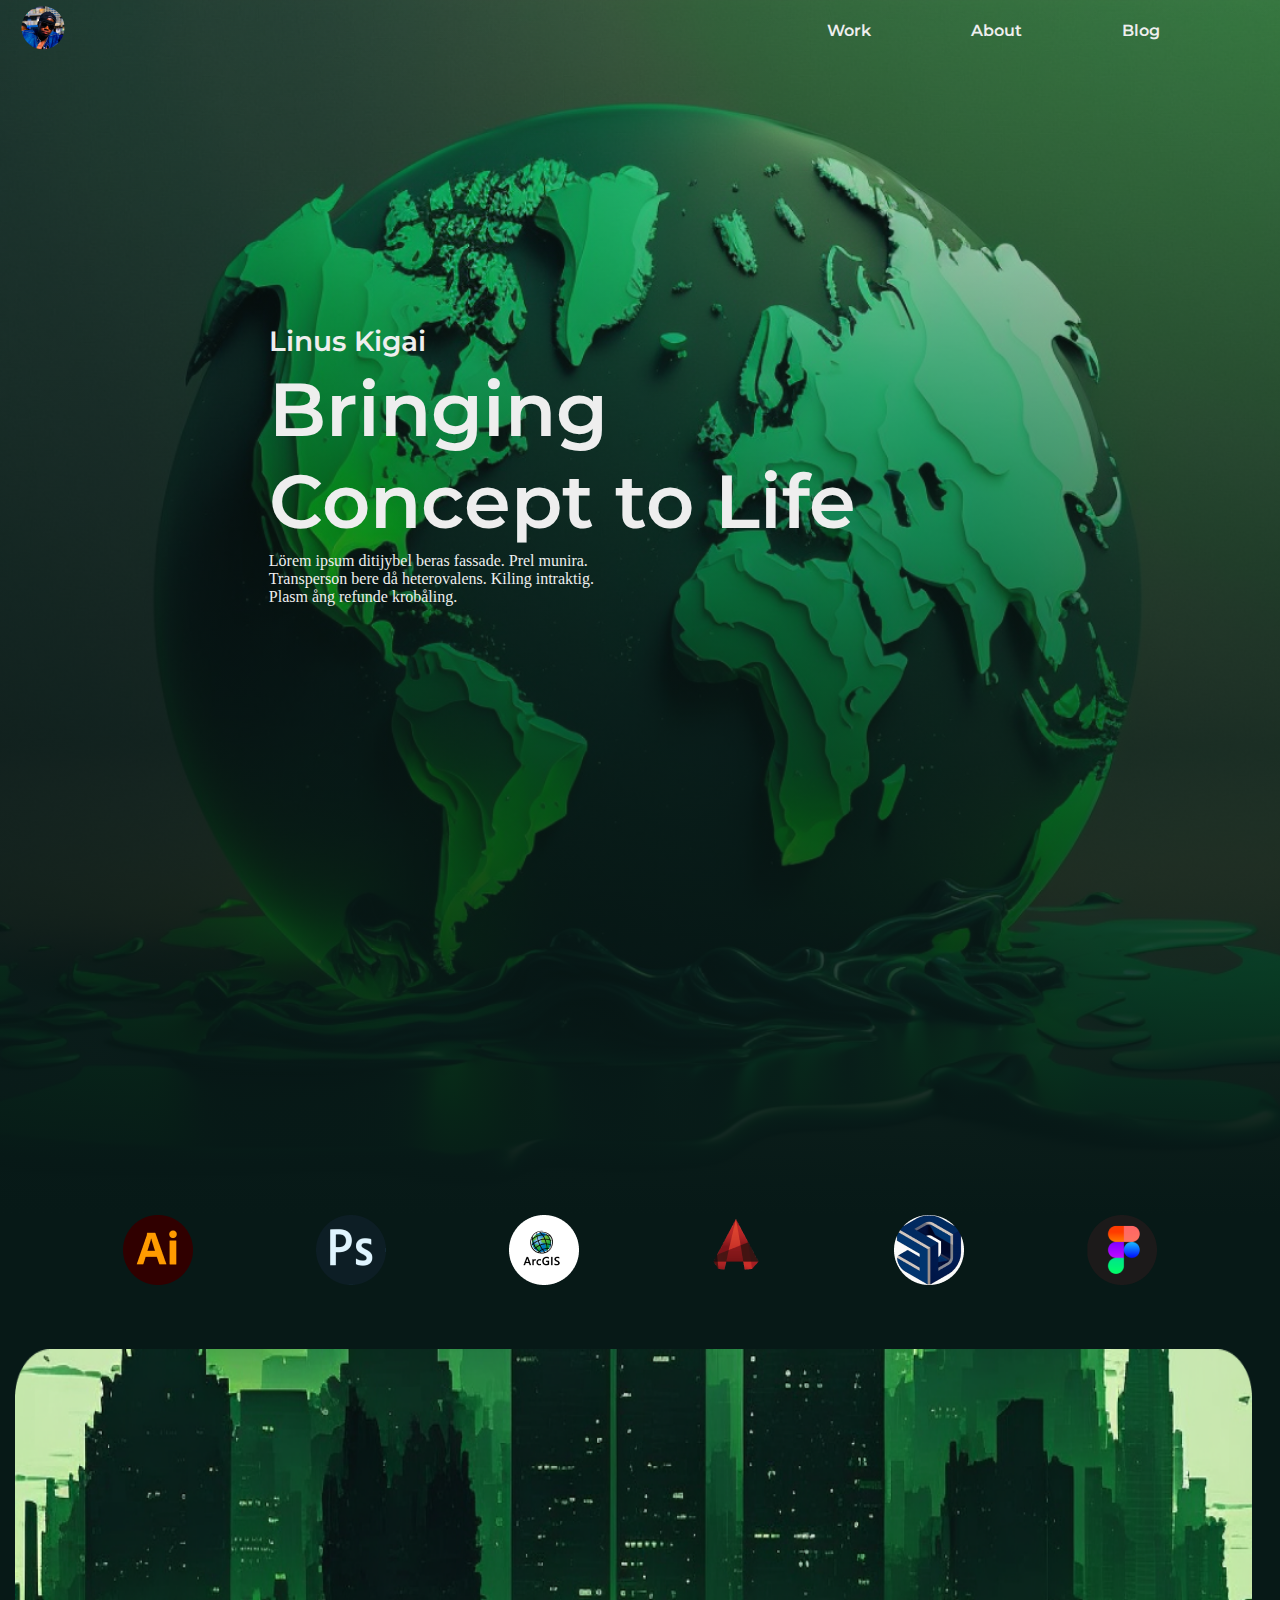
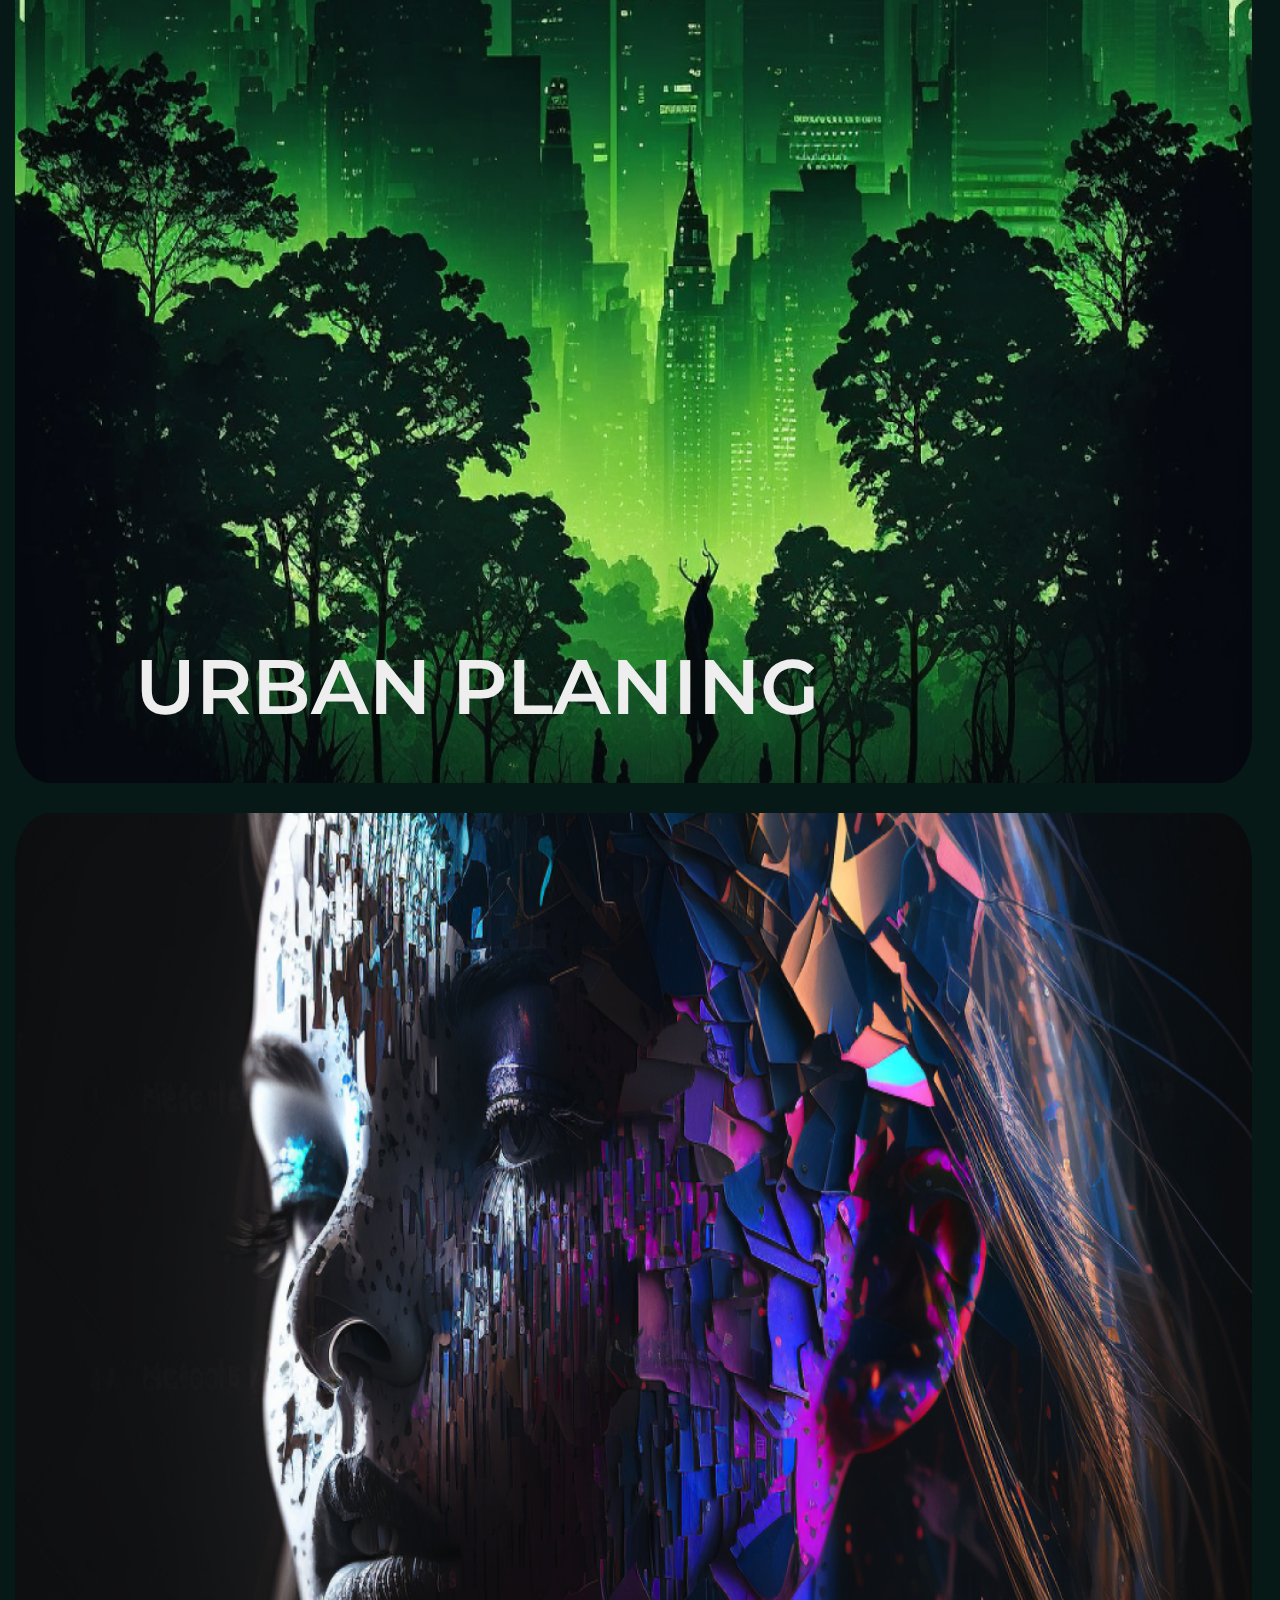
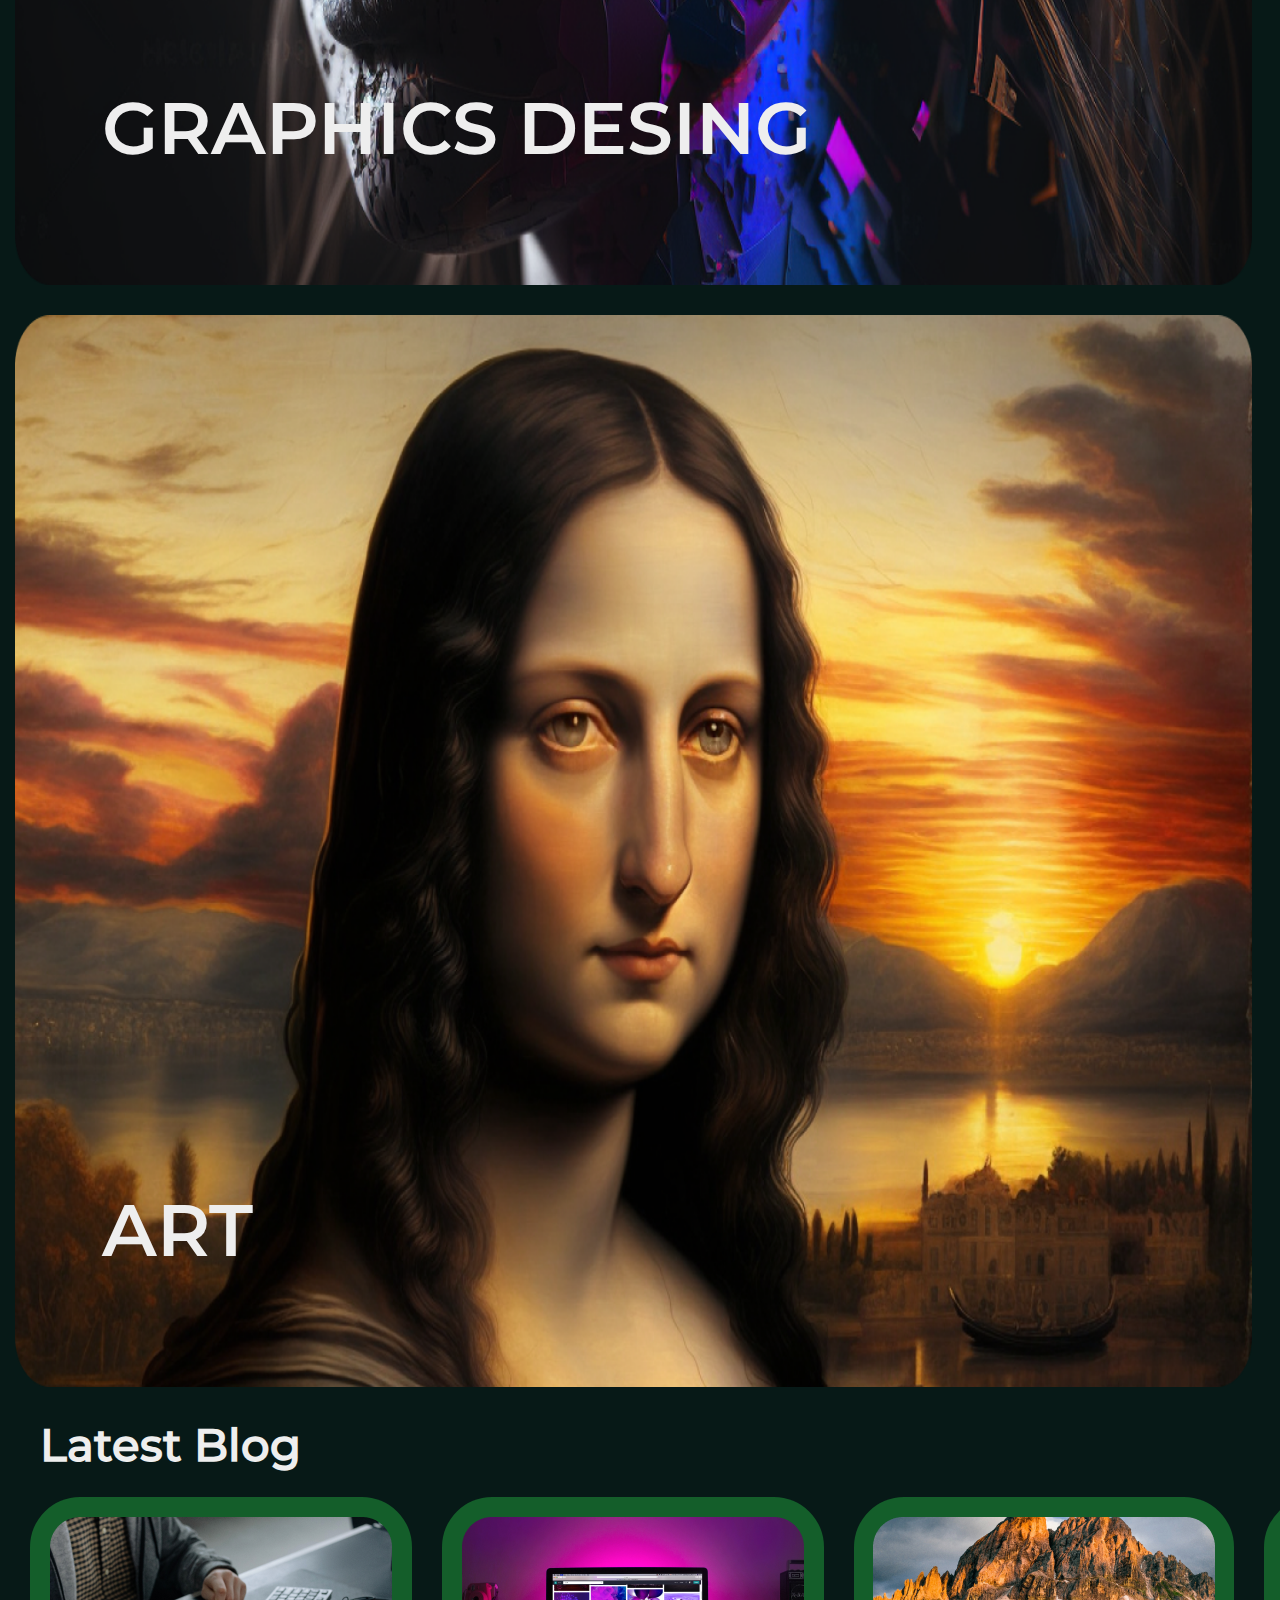
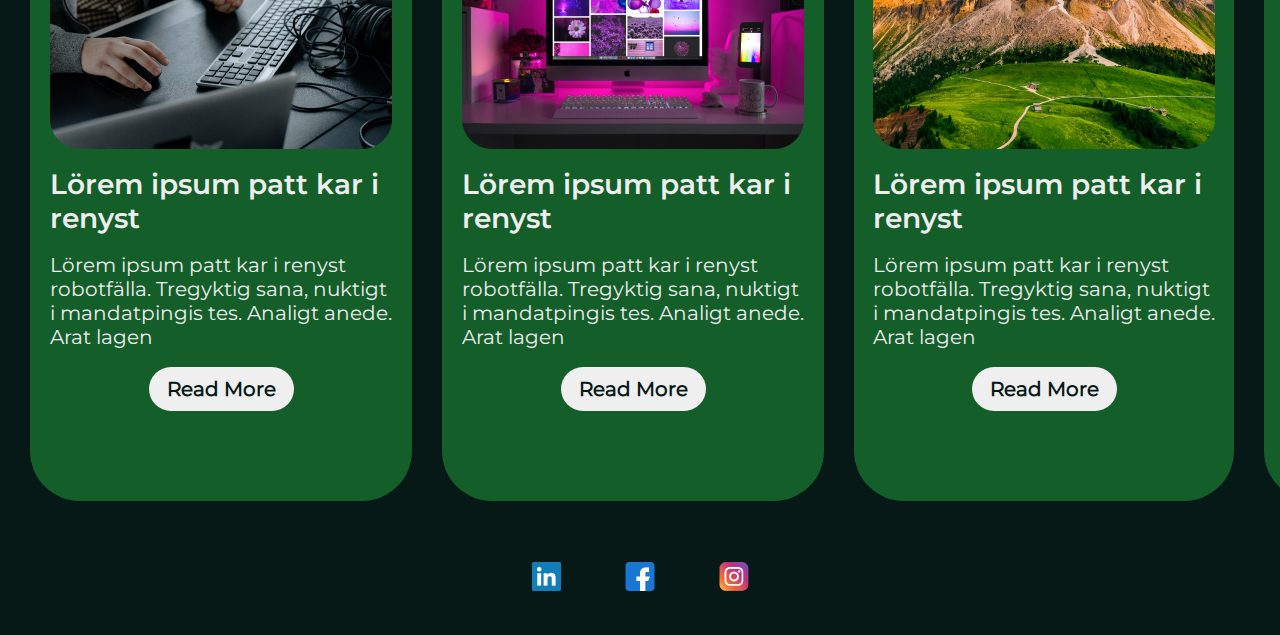
<file: index.html>
<!DOCTYPE html>
<html lang="en">

<head>
    <meta charset="UTF-8">
    <meta name="viewport" content="width=device-width, initial-scale=1.0">
    <link rel="stylesheet" href="css/style.css">
    <title>Simple website design</title>
</head>

<body>
    <!-- header -->
    <header class="header">
        <div class="div__logo">
            <img src="storage/img/photo.png">
        </div>
        <div class="div__menu">
            <ul class="ul__menu">
                <li><a href="">Work</a></li>
                <li><a href="">About</a></li>
                <li><a href="view/blog.html">Blog</a></li>
            </ul>
        </div>
    </header>
    <!-- main -->
    <main class="main">
        <section class="section__home">
            <article class="article__home">
                <span>Linus Kigai</span>
                <h1>Bringing Concept to Life</h1>
                <p>Lörem ipsum ditijybel beras fassade. Prel munira. Transperson bere då heterovalens. Kiling intraktig.
                    Plasm ång refunde krobåling. </p>
            </article>
        </section>
        <section class="section__icon">
            <img src="storage/img/icon1.png">
            <img src="storage/img/icon2.png">
            <img src="storage/img/icon3.png">
            <img src="storage/img/icon4.png">
            <img src="storage/img/icon5.png">
            <img src="storage/img/icon6.png">
        </section>
        <section class="section__pag2">
            <div class="div__pag2">
                <img src="storage/img/Rectangle2.png">
                <h1>URBAN PLANING</h1>
            </div>
        </section>
        <section class="section__pag3">
            <div class="div__pag3">
                <img src="storage/img/Rectangle4.png">
                <h1>GRAPHICS DESING</h1>
            </div>
        </section>
        <section class="section__pag4">
            <div class="div__pag4">
                <img src="storage/img/Rectangle5.png">
                <h1>ART</h1>
            </div>
        </section>
        <section class="section__ultimo">
            <div class="div__ult">
                <h1>Latest Blog</h1>
            </div>
            <article class="article__opc">
                <div class="div__opc-0">
                    <img src="storage/img/caja-0.png">
                    <br>
                    <h2>Lörem ipsum patt kar i renyst</h2>
                    <br>
                    <p>Lörem ipsum patt kar i renyst robotfälla. Tregyktig  sana, nuktigt i mandatpingis tes. Analigt anede. Arat lagen</p>
                    <br>
                    <button>
                        <h3>
                            <a href="#">Read More</a>
                        </h3>
                    </button>
                </div>
                <div class="div__opc-1">
                    <img src="storage/img/caja-1.png">
                    <br>
                    <h2>Lörem ipsum patt kar i renyst</h2>
                    <br>
                    <p>Lörem ipsum patt kar i renyst robotfälla. Tregyktig  sana, nuktigt i mandatpingis tes. Analigt anede. Arat lagen</p>
                    <br>
                    <button>
                        <h3>
                            <a href="#">Read More</a>
                        </h3>
                    </button>
                </div>
                <div class="div__opc-2">
                    <img src="storage/img/caja-2.png">
                    <br>
                    <h2>Lörem ipsum patt kar i renyst</h2>
                    <br>
                    <p>Lörem ipsum patt kar i renyst robotfälla. Tregyktig  sana, nuktigt i mandatpingis tes. Analigt anede. Arat lagen</p>
                    <br>
                    <button>
                        <h3>
                            <a href="#">Read More</a>
                        </h3>
                    </button>
                </div>
                <div class="div__opc-3">
                    <img src="storage/img/caja-3.png">
                    <br>
                    <h2>Lörem ipsum patt kar i renyst</h2>
                    <br>
                    <p>Lörem ipsum patt kar i renyst robotfälla. Tregyktig  sana, nuktigt i mandatpingis tes. Analigt anede. Arat lagen</p>
                    <br>
                    <button>
                        <h3>
                            <a href="#">Read More</a>
                        </h3>
                    </button>
                </div>
                <div class="div__opc-4">
                    <img src="storage/img/caja-4.png">
                    <br>
                    <h2>Lörem ipsum patt kar i renyst</h2>
                    <br>
                    <p>Lörem ipsum patt kar i renyst robotfälla. Tregyktig  sana, nuktigt i mandatpingis tes. Analigt anede. Arat lagen</p>
                    <br>
                    <button>
                        <h3>
                            <a href="#">Read More</a>
                        </h3>
                    </button>
                </div>
            </article>
            <section class="section__iconult">
                <a href="https://www.linkedin.com/" target="_blank"><img src="storage/img/linkedin.png"></a>
                <a href="https://www.facebook.com/" target="_blank"><img src="storage/img/facebook.png"></a>
                <a href="https://www.instagram.com/" target="_blank"><img src="storage/img/instagram.png"></a>
            </section>
        </section>
    </main>
    <footer>

    </footer>
</body>

</html>
</file>
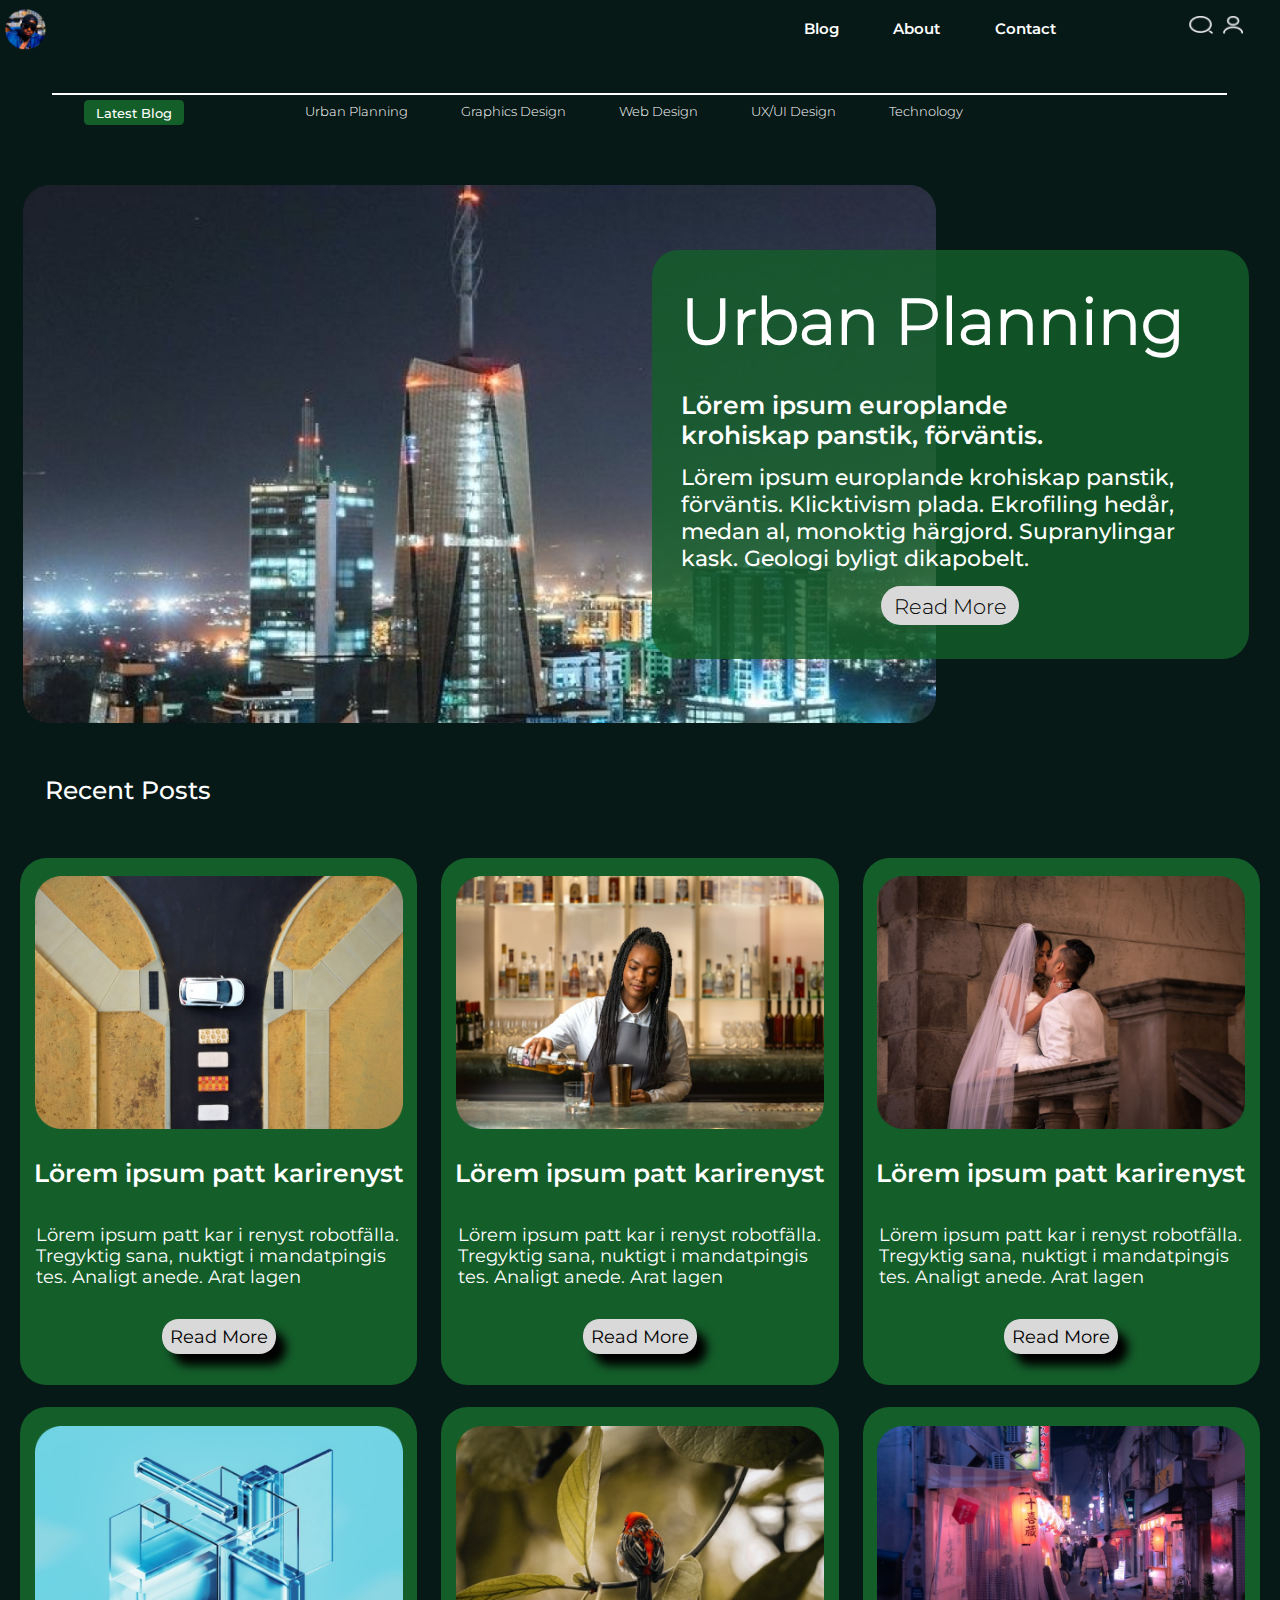
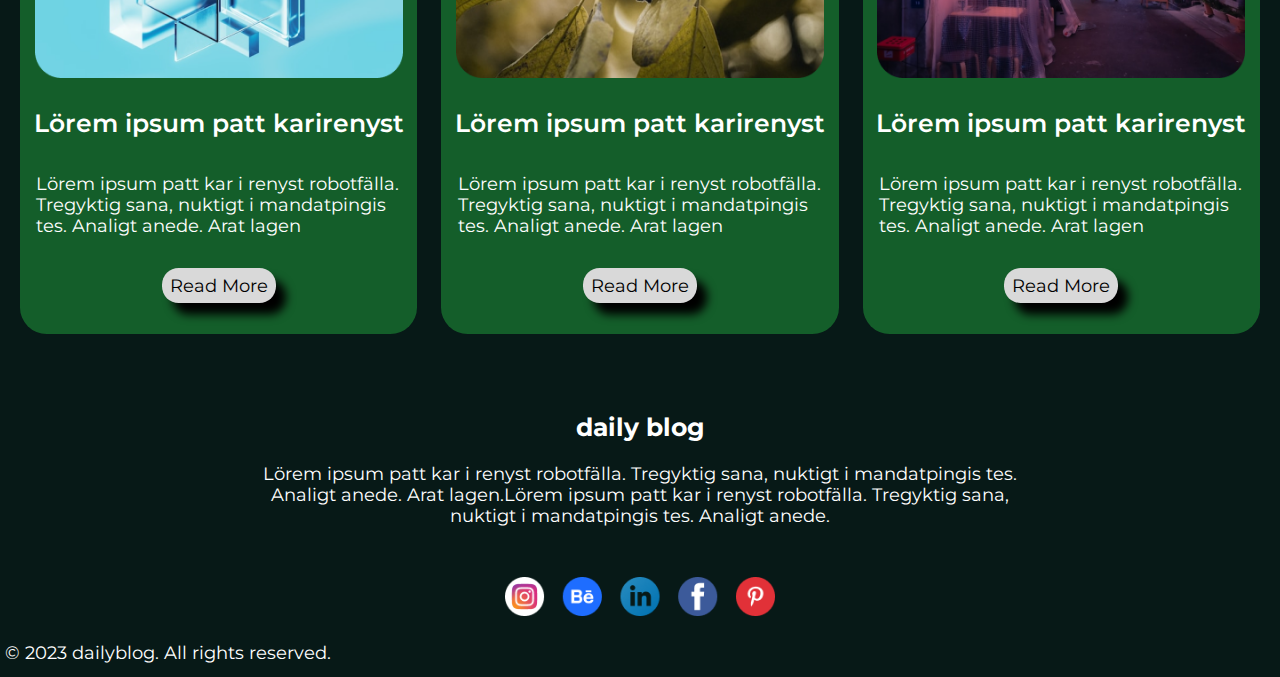
<file: view/blog.html>
<!DOCTYPE html>
<html lang="en">
<head>
    <meta charset="UTF-8">
    <meta name="viewport" content="width=device-width, initial-scale=1.0">
    <link rel="stylesheet" href="../css/blog.css">
    <title>Blog</title>
</head>
<body>
    <main>
        <article class="navimg">
            <img src="../storage/img/photo.png" alt="">
            <img src="../storage/img/Vector.png" alt="">
            <img src="../storage/img/Vector (1).png" alt="">
        </article>

        <article>
            <section class="navmenu">
                <a href="">Blog</a>
                <a href="../index.html">About</a>
                <a href="">Contact</a>
            </section>
        </article>

        <article>
            <div class="line"></div>
        </article>

        <article>
            <section class="navsubmenu">
                <button>Latest Blog</button>
                <div>
                    <p>Urban Planning</p>
                    <p>Graphics Design</p>
                    <p>Web Design</p>
                    <p>UX/UI Design</p>
                    <p>Technology</p>
                </div>

            </section>
        </article>

        <article>
            <section class="imgbg">
                <img src="../storage/img/blogRectangle 13.png" alt="">
            </section>
        </article>

        <article>
            <section class="maintext">
                <h2>Urban Planning</h2>
                <h1>Lörem ipsum europlande krohiskap
                    panstik, förväntis.  </h1>
                <p>Lörem ipsum europlande krohiskap panstik, förväntis. Klicktivism plada. Ekrofiling hedår, medan al, monoktig härgjord. Supranylingar kask. Geologi byligt dikapobelt. </p>
                <button>Read More</button>
            </section>
        </article>

        <article>
            <section class="subtitletext">
                <p>Recent Posts</p>
            </section>
        </article>

        <article class="flexcontentA">
            <section>
                <img src="../storage/img/blogRectangle 19.png" alt="">
                <h2>Lörem ipsum patt karirenyst</h2>
                <p>Lörem ipsum patt kar i renyst robotfälla. Tregyktig  sana, nuktigt i mandatpingis tes. Analigt anede. Arat lagen</p>
                <button>Read More</button>
            </section>
            <section>
                <img src="../storage/img/blogRectangle 19(1).png" alt="">
                <h2>Lörem ipsum patt karirenyst</h2>
                <p>Lörem ipsum patt kar i renyst robotfälla. Tregyktig  sana, nuktigt i mandatpingis tes. Analigt anede. Arat lagen</p>
                <button>Read More</button>
            </section>
            <section>
                <img src="../storage/img/blogRectangle 19(2).png" alt="">
                <h2>Lörem ipsum patt karirenyst</h2>
                <p>Lörem ipsum patt kar i renyst robotfälla. Tregyktig  sana, nuktigt i mandatpingis tes. Analigt anede. Arat lagen</p>
                <button>Read More</button>
            </section>
        </article>

        <article class="flexcontentB">
            <section >
                <img src="../storage/img/blogRectangle 19(3).png" alt="">
                <h2>Lörem ipsum patt karirenyst</h2>
                <p>Lörem ipsum patt kar i renyst robotfälla. Tregyktig  sana, nuktigt i mandatpingis tes. Analigt anede. Arat lagen</p>
                <button>Read More</button>
            </section>
            <section>
                <img src="../storage/img/blogRectangle 19(4).png" alt="">
                <h2>Lörem ipsum patt karirenyst</h2>
                <p>Lörem ipsum patt kar i renyst robotfälla. Tregyktig  sana, nuktigt i mandatpingis tes. Analigt anede. Arat lagen</p>
                <button>Read More</button>
            </section>
            <section>
                <img src="../storage/img/blogRectangle 19(5).png" alt="">
                <h2>Lörem ipsum patt karirenyst</h2>
                <p>Lörem ipsum patt kar i renyst robotfälla. Tregyktig  sana, nuktigt i mandatpingis tes. Analigt anede. Arat lagen</p>
                <button>Read More</button>
            </section>
        </article>

        <footer>
            <article>
                <section class="footercontent">
                    <h2>daily blog</h2>
                    <p>Lörem ipsum patt kar i renyst robotfälla. Tregyktig  sana, nuktigt i mandatpingis tes. Analigt anede. Arat lagen.Lörem ipsum patt kar i renyst robotfälla. Tregyktig  sana, nuktigt i mandatpingis tes. Analigt anede. </p>
                    <img src="../storage/img/Group 24.png" alt="">
                </section>

                <section class="copyright">
                    <p>© 2023 dailyblog. All rights reserved.</p>
                </section>
            </article>


        </footer>



    </main>
    
</body>
</html>
</file>
<file: css/style.css>
@import url('variable.css');
*{
    padding: 0;
    margin: 0;
    box-sizing: border-box;
}
/********** header ******************/
.header {
    /* background: orange; */
    /* padding: 15px; */
    display: flex;
    justify-content: space-between;
    align-items: center;
    position: absolute;
    width: 100%;
    padding-left: 20px;
    padding-right: 20px;
    padding-top: 5px;
}
.div__logo {
    /* background: blue; */
    /* padding: 15px; */
}
.div__menu {
    /* background: green; */
    /* padding: 15px; */
}
.ul__menu {
    /* background: violet; */
    /* padding: 15px; */
    display: flex;
    gap: 100px;
    padding-right: 100px;
    color: var(--font-color-1);
}
.ul__menu li{
    list-style: none;
    font-family: "Montserrat-SemiBold.ttf";
}
.ul__menu li a{
    color: var(--font-color-1);
    text-decoration: none;
}

/********** main ******************/
.main {
    /* background: red; */
    /* padding: 20px; */
}
.section__home {
    background-image: linear-gradient(var(--color-gradient-1), var(--color-gradient-2) 100%), var(--banner-1);
    background-size: cover;
    background-position: center;
    background-repeat: no-repeat;
    height: 135svh;
    /* padding: 20px; */
}
.article__home {
    /* background: green; */
    /* padding: 20px; */
    width: 626px;
    height: 360px;
    position: relative;
    left: 21svw;
    top: 36svh;
    display: flex;
    flex-direction: column;
    gap: 5px;
    color: var(--font-color-1);
    
}
.article__home span{
    font-size: 28px;
    font-family:"Montserrat-SemiBold.ttf";
}
.article__home h1{
    font-size:75px;
    font-family: "Montserrat-SemiBold.ttf";

}
.article__home p{
    /* background: red; */
    width: 340px;
    font-family:"Montserrat-Medium,ttf";
}
/************* section menu **********************/

.section__icon{
    background: #071917;
    display: flex;
    justify-content: space-evenly;
}

.section__icon img{
    /* background: violet; */
}

.section__pag2{
    background-color: #071917;
    position: relative;
}

.div__pag2 img{
    padding-top: 5%;
    padding-left: 15px;
    padding-right: 15px;
    width: 99svw;
    height: 122svh;
}

.div__pag2 h1{
    font-family: "Montserrat-SemiBold.ttf";
    color: var(--font-color-1);
    font-size: 77px;
    display: flex;
    width: max-content;
    bottom: 6vh;
    left: 135px;
    position: absolute;
}.section__pag3{
    background-color: #071917;
    position: relative;
}

.div__pag3 img{
    padding-top: 2%;
    padding-left: 15px;
    padding-right: 15px;
    width: 99svw;
    height: 122svh;
}

.div__pag3 h1{
    font-family: "Montserrat-SemiBold.ttf";
    color: var(--font-color-1);
    font-size: 73px;
    display: flex;
    width: max-content;
    left: 102px;
    position: absolute;
    bottom: 13vh;
}

.section__pag4{
    background-color: #071917;
    position: relative;
}

.div__pag4 img{
    padding-top: 2%;
    padding-left: 15px;
    padding-right: 15px;
    width: 99svw;
    height: 122svh;
}

.div__pag4 h1{
    font-family: "Montserrat-SemiBold.ttf";
    color: var(--font-color-1);
    font-size: 73px;
    display: flex;
    width: max-content;
    left: 102px;
    position: absolute;
    bottom: 13vh;
}

.section__ultimo{
    background-color: #071917;
}
.div__ult h1{
    font-family: "Montserrat-Medium.ttf";
    font-size: 45px;
    color: var(--font-color-1);
    padding-left: 40px;
    padding-bottom: 2%;
    padding-top: 2%;
}
.article__opc{
    display: flex;
    width: 100%; 
    gap: 30px;
    overflow-x: scroll;
    scrollbar-width: none;
 }

.div__opc-0{
    background-color: #145E2A;
    display: flex;
    justify-content: space-evenly;
    flex-direction: column;
    align-items: center;
    border-radius: 50px;
    padding-bottom: 7%;
    margin-left: 30px;;
    /* box-shadow: 10px 10px 10px #030a0a; */
}

.div__opc-0 img{
    padding-top: 20px;
    padding-left: 20px;
    padding-right: 20px;
}
.div__opc-0 h2{
    color: var(--font-color-1);
    font-family: "Montserrat-SemiBold.ttf";
    font-size: 28px;
    width: 342px;

}
.div__opc-0 p{
    color: var(--font-color-1);
    font-family: "Montserrat-Regular.ttf";
    font-size: 20px;
    width: 342px;
}
.div__opc-0 h3 a{
    color: #071917;
    font-family: "Montserrat-Regular.ttf";
    font-size: 20px;
    text-decoration: none;
    text-align: center;
}
.div__opc-0 button{
    
    border-radius: 50px;
    border: 0;
    width: 145px;
    height: 44px;
    color: var(--buttom);
}
.div__opc-1{
    background-color: #145E2A;
    display: flex;
    justify-content: space-evenly;
    flex-direction: column;
    align-items: center;
    border-radius: 50px;
    padding-bottom: 7%;
    /* box-shadow: 10px 10px 10px #030a0a; */
}

.div__opc-1 img{
    padding-top: 20px;
    padding-left: 20px;
    padding-right: 20px;
}
.div__opc-1 h2{
    color: var(--font-color-1);
    font-family: "Montserrat-SemiBold.ttf";
    font-size: 28px;
    width: 342px;

}
.div__opc-1 p{
    color: var(--font-color-1);
    font-family: "Montserrat-Regular.ttf";
    font-size: 20px;
    width: 342px;
}
.div__opc-1 h3 a{
    color: #071917;
    font-family: "Montserrat-Regular.ttf";
    font-size: 20px;
    text-decoration: none;
    text-align: center;
    
}
.div__opc-1 button{
    border-radius: 50px;
    border: 0;
    width: 145px;
    height: 44px;
    color: var(--buttom);
}
.div__opc-2{
    background-color: #145E2A;
    width: 380px;
    display: flex;
    justify-content: space-evenly;
    flex-direction: column;
    align-items: center;
    border-radius: 50px;
    padding-bottom: 7%;
    /* box-shadow: 10px 10px 10px #030a0a; */
    
}

.div__opc-2 img{
    /* width: 342px; */
    padding-top: 20px;
    padding-left: 20px;
    padding-right: 20px;
}
.div__opc-2 h2{
    color: var(--font-color-1);
    font-family: "Montserrat-SemiBold.ttf";
    font-size: 28px;
    width: 342px;

}
.div__opc-2 p{
    color: var(--font-color-1);
    font-family: "Montserrat-Regular.ttf";
    font-size: 20px;
    width: 342px;
}
.div__opc-2 h3 a{
    color: #071917;
    font-family: "Montserrat-Regular.ttf";
    font-size: 20px;
    text-decoration: none;
    text-align: center;
    
}
.div__opc-2 button{
    border-radius: 50px;
    border: 0;
    width: 145px;
    height: 44px;
    color: var(--buttom);
}

.div__opc-3{
    background-color: #145E2A;
    width: 380px;
    display: flex;
    justify-content: space-evenly;
    flex-direction: column;
    align-items: center;
    border-radius: 50px;
    padding-bottom: 7%;
    /* box-shadow: 10px 10px 10px #030a0a; */
    
}

.div__opc-3 img{
    /* width: 342px;*/
    padding-top: 20px;
    padding-left: 20px;
    padding-right: 20px;
}
.div__opc-3 h2{
    color: var(--font-color-1);
    font-family: "Montserrat-SemiBold.ttf";
    font-size: 28px;
    width: 342px;

}
.div__opc-3 p{
    color: var(--font-color-1);
    font-family: "Montserrat-Regular.ttf";
    font-size: 20px;
    width: 342px;
}
.div__opc-3 h3 a{
    color: #071917;
    font-family: "Montserrat-Regular.ttf";
    font-size: 20px;
    text-decoration: none;
    text-align: center;
    
}
.div__opc-3 button{
    border-radius: 50px;
    border: 0;
    width: 145px;
    height: 44px;
    color: var(--buttom);
}
.div__opc-4{
    background-color: #145E2A;
    width: 380px;
    display: flex;
    justify-content: space-evenly;
    flex-direction: column;
    align-items: center;
    border-radius: 50px;
    padding-bottom: 7%;
    margin-right: 30px;
    /* box-shadow: 10px 10px 10px #030a0a; */
    
}

.div__opc-4 img{
    /* width: 342px; */
    padding-top: 20px;
    padding-left: 20px;
    padding-right: 20px;
}
.div__opc-4 h2{
    color: var(--font-color-1);
    font-family: "Montserrat-SemiBold.ttf";
    font-size: 28px;
    width: 342px;

}
.div__opc-4 p{
    color: var(--font-color-1);
    font-family: "Montserrat-Regular.ttf";
    font-size: 20px;
    width: 342px;
}
.div__opc-4 h3 a{
    color: #071917;
    font-family: "Montserrat-Regular.ttf";
    font-size: 20px;
    text-decoration: none;
    text-align: center;
    
}
.div__opc-4 button{
    border-radius: 50px;
    border: 0;
    width: 145px;
    height: 44px;
    color: var(--buttom);
}
.section__iconult{
    background: #071917;
    display: flex;
    justify-content: center;
    padding-top: 61px;
    gap: 5%;
    padding-bottom: 40px;
}

/************** version movil **********************/
@media (max-width: 960px) {
    .header{
        /* background: red; */
        padding: 15px;
    }
    .ul__menu{
        gap: 15px;
        padding-right: 15px;
    }
    .section__home{
        display: flex;
        justify-content: space-around;
    }
    .article__home{
        left: 0;
    }
    .article__home span{
        /* font-size: 1px; */
    }
    .article__home h1{
        font-size: 70px;
    }
    .article__home p{

    }
    .section__icon{
        justify-content: space-around;
    }
    .section__icon img{
        width: 45px;
        height: 45px;
        object-fit: contain;
    }
}

@media (max-width: 576px) {
    .header{
        /* background: blue; */
        justify-content: normal;
    }
    .div__logo{
        flex: 1;
        /* background: red; */
    }
    .div__menu{
        width: 100%;
        /* background: violet; */
    }
    .ul__menu{
        display: flex;
        justify-content: center;
        padding-right: 0;
    }
    .article__home{
        top: 25svh;
    }
    .article__home h1{
        font-size: 60px;
    }
    .section__home{
        display: flex;
        justify-content: normal;
        padding-left: 15px;
        padding-right: 15px;
        height: 95svh;
    }
}
</file>
<file: css/blog.css>
@import url(variable.css);

*{margin: 0; padding: 0; 
    /* outline: 1px solid tomato; */
}
*::before, *::after{box-sizing: border-box;}
body{min-height: 100dvh;}
input, button, textarea, select{font: inherit;}
p{text-wrap: pretty;}
h1, h2, h3, h4, h5, h6{text-wrap: balance;}
img, video, svg{height: auto; max-width: 100%;}
@media (prefers-reduced-motion: reduce){
*, *::before, *::after{
animation-duration: 0.01ms !important;
animation-iteration-count: 1 !important;
max-width: 100%;
transition-duration: 0.01ms !important;
scroll-behavior: auto !important;
transition: none;
}
}

body{
    background-color: rgba(7, 25, 23, 1);
    height: auto;
}

.navimg{
    width: 100%;
    
    img:nth-child(1){
        position: absolute;
        left: 0.34vw;
        top: 0.625vw;
        width: 3.33vw;
        height: 3.33vw;
}

    img:nth-child(2){
        position: absolute;
        left: 92.916vw;
        top: 1.159vw;
        width: 1.82vw;
        height: auto;


    }

    
    img:nth-child(3){
        position: absolute;
        left: 95.55vw;
        top: 1.159vw;
        width: 1.59vw;
        height: auto;

    }

}

.navmenu{
    font-family: "Montserrat-SemiBold.ttf";
    font-size: 1.18vw;
    
    
    a:nth-child(1){
        color: white;
        position: absolute;
        left:62.84vw;
        top:1.45vw;
        text-decoration: none;
        
    }

    a:nth-child(2){
        color: white;
        position: absolute;
        left:69.79vw;
        top:1.45vw;
        text-decoration: none;
    }

    a:nth-child(3){
        color: white;
        position: absolute;
        left:77.70vw;
        top:1.45vw;
        text-decoration: none;
    }



}



.line{
    position: absolute;
    left: 4.09vw;
    width: 91.80vw;
    top: 7.291vw;
    height: 2px;
    background-color: white;
}

.navsubmenu{
    button{
        position: absolute;
        left: 6.527vw;
        top: 7.84vw;
        width: 7.84vw ;
        height: 1.94vw;
        background-color: rgba(20, 94, 42, 1) ;
        border-radius: 0.347vw;
        border: none;
        color: white;
        font-size: 1.041vw;
        font-family: "Montserrat-Medium.ttf";
        cursor: pointer;
    }

    button:hover{
        background-color: rgb(12, 51, 24) ;

    }

    div{
        font-family: "Montserrat-Light.ttf";
        font-size: 1.041vw ;
        display: flex;
        flex-direction: row;
        position: absolute;
        width: 51.45vw;
        height:auto;
        left: 23.81vw;
        top: 8.05vw ;
        justify-content: space-between;
        color:white;
        }
}

.imgbg{
    position: absolute;
    width: 71.319vw;
    height: 42.083vw;
    left: 1.80vw;
    top: 14.44vw;
    
    img{
        width: 100%;
        height: 100%;
    }

}

.maintext{ 
    position: absolute;
    left: 50.9vw;
    top: 19.51vw;
    width: 46.66vw;
    height: 31.94vw;
    background-color: rgba(20, 94, 42, 0.815);
    color: white;
    border-radius: 2.08vw;
    
    
    display: flex;
    flex-direction: column;

    h2{
        width: 40.34vw;
        font-size: 5vw;
        font-family: "Montserrat-Light.ttf";
        position: absolute;
        left: 2.3vw;
        top: 2.56vw;

    }

    h1{
        width: 40.34vw;
        font-size: 1.94vw;
        font-family: "Montserrat-SemiBold.ttf";
        position: absolute;
        left: 2.3vw;
        top: 10.97vw;
    }

    p{
        width: 40.34vw;
        font-family: "Montserrat-Medium.ttf";
        position: absolute;
        left: 2.3vw;
        top: 16.73vw;
        font-size: 1.73vw;
    }

    button{
        position: absolute;
        display: flex;
        justify-content: center;
        align-self: center;
        top: 26.31vw;
        background-color: rgba(217, 217, 217, 1);
        color: black;
        font-family: "Montserrat-Light.ttf";
        font-size: 1.66vw;
        border-radius: 1.736vw ;
        cursor: pointer;
        border: none;
        padding: 0.5vw 1vw 0.5vw 1vw;

    }

    button:hover{
        background-color: rgb(172, 172, 172);
        color: rgb(36, 36, 36);

    }
}

.subtitletext{

    top: 60.55vw ;
    position: absolute;
    color: white;
    left: 3.54vw ;
    font-family: "Montserrat-Medium.ttf";
    font-size: 1.94vw;

}


.flexcontentA{
    top: 67.01vw;
    position: absolute;
    display: flex;
    flex-direction: row;
    gap:1.875vw ;
    width: 100%;
    justify-content: center;
   
    section{
        display: flex;
        flex-direction: column;
        width:31.04vw ;
        height: 41.18vw;
        background-color: rgba(20, 94, 42, 1);
        border-radius: 2.08vw;
        
        img{
            position: absolute;
            top: 1.458vw;
            width: 28.75vw;
            height: 19.72vw;
            display: flex;
            align-self: center;
        }

        h2{
            font-family: "Montserrat-SemiBold.ttf";
            font-size: 1.944vw;
            position: absolute;
            top: 23.47vw;
            display: flex;
            align-self: center;
            color: white;
        }

        p{
            position: absolute;
            top: 28.61vw;
            font-family: "Montserrat-Regular.ttf";
            font-size: 1.38vw;
            display: flex;
            align-self: center;
            color: rgb(255, 255, 255);
            width:28.47vw ;
            height: auto;
        }

        button{
            font-family: "Montserrat-Regular.ttf";
            font-size: 1.388vw;
            box-shadow: 0.8vw 0.9vw 10px rgb(0, 0, 0);
            border: none;
            position: absolute;
            display: flex;
            align-self: center;
            top: 36.04vw ;
            width: 8.9vw;
            height: 2.7vw;
            justify-content: center;
            align-items: center;
            border-radius: 1.3vw;
            background-color: rgba(217, 217, 217, 1);
            color: black;
            cursor: pointer;
        }

        button:hover{
            background-color: rgb(185, 185, 185);
            color: rgb(39, 39, 39);
        }


    }
 }


.flexcontentB{
    top: 109.93vw;
    position: absolute;
    display: flex;
    flex-direction: row;
    gap:1.875vw ;
    width: 100%;
    justify-content: center;
    
    section{
        border-radius: 2.08vw;
        display: flex;
        flex-direction: column;
        width:31.04vw ;
        height: 41.18vw;
        background-color: rgba(20, 94, 42, 1);
        
        img{
            position: absolute;
            top: 1.458vw;
            width: 28.75vw;
            height: 19.72vw;
            display: flex;
            align-self: center;
        }

        h2{
            font-family: "Montserrat-SemiBold.ttf";
            font-size: 1.944vw;
            position: absolute;
            top: 23.47vw;
            display: flex;
            align-self: center;
            color: white;
        }

        p{
            position: absolute;
            top: 28.61vw;
            font-family: "Montserrat-Regular.ttf";
            font-size: 1.38vw;
            display: flex;
            align-self: center;
            color: rgb(255, 255, 255);
            width:28.47vw ;
            height: auto;
        }

        button{
            font-family: "Montserrat-Regular.ttf";
            font-size: 1.388vw;
            box-shadow: 0.8vw 0.9vw 10px rgb(0, 0, 0);
            border: none;
            position: absolute;
            display: flex;
            align-self: center;
            top: 36.04vw ;
            width: 8.9vw;
            height: 2.7vw;
            justify-content: center;
            align-items: center;
            border-radius: 1.3vw;
            background-color: rgba(217, 217, 217, 1);
            color: black;
            cursor: pointer;
        }

        button:hover{
            background-color: rgb(185, 185, 185);
            color: rgb(39, 39, 39);
        }
    }

    
}
.footercontent{
    
    display: flex;
    flex-direction: column;
    
    
    h2{
        font-size: 1.94vw; 
        top: 157.22vw;
        position: absolute;
        font-family: "Montserrat-Bold.ttf";
        color: white;
        align-self: center;
        display: flex;

    }

    p{
        position: absolute;
        top: 161.18vw;
        align-self: center;
        display: flex;
        color: white;
        font-family: "Montserrat-Regular.ttf";
        width: 60.138vw;
        font-size: 1.38vw;
        text-align: center;

        

    }

    img{
        position: absolute;
        top: 170.069vw;
        color: white;
        align-self: center;
        display: flex;
        width: 21.11vw;
        height: auto;

    }

}


.copyright{
    font-family: "Montserrat-Regular.ttf";
    position: absolute;
    top: 175.138vw;
    left: 0.416vw;
    font-size:  1.38vw;
    color: white;
    padding-bottom: 1.1vw;

}

/*--------------------------------------------------*/
/*--------------------------------------------------*/
/*--------------------------------------------------*/
/*--------------------------------------------------*/
/*--------------------------------------------------*/


@media (min-width: 1440px){
    
body{
    background-color: rgba(7, 25, 23, 1);
    height: auto;
    }

main{
    width: 1440px;
    height: auto;
    margin: 0 auto;
    position: relative;
}

.navimg{
    width: 100%;
    
    img:nth-child(1){
        position: absolute;
        left: 5px;
        top: 9px;
        width: 46px;
        height: 46px;
    }

    img:nth-child(2){
        position: absolute;
        left: 1338px;
        top: 16.69px;
        width: 20px;
        height: 15.17px;


    }

    
    img:nth-child(3){
        position: absolute;
        left: 1376px;
        top: 16.69px;
        width: 17.18px;
        height: 15.17px;

    }

}

.navmenu{
    font-family: "Montserrat-SemiBold.ttf";
    font-size: 17px;
    
    
    a:nth-child(1){
        color: white;
        position: absolute;
        left: 905px;
        top:21px;
        text-decoration: none;
        
    }

    a:nth-child(2){
        color: white;
        position: absolute;
        left:1005px;
        top:21px;
        text-decoration: none;
    }

    a:nth-child(3){
        color: white;
        position: absolute;
        left:1119px;
        top:21px;
        text-decoration: none;
    }
}


.line{
    position: absolute;
    left: 59px;
    width: 1322px;
    top: 105px;
    height: 2px;
    background-color: white;

}

.navsubmenu{

    button{
        position: absolute;
        left: 94px;
        top: 111px;
        width: 113px ;
        height: 28px;
        background-color: rgba(20, 94, 42, 1) ;
        border-radius: 5px;
        border: none;
        color: white;
        font-size: 15px;
        font-family: "Montserrat-Medium.ttf";
        cursor: pointer;
    }

    button:hover{
        background-color: rgb(12, 51, 24) ;
    }

    div{
        font-family: "Montserrat-Light.ttf";
        font-size: 15px ;
        display: flex;
        flex-direction: row;
        position: absolute;
        width: 741px;
        height:18px;
        left: 343px;
        top: 116px ;
        justify-content: space-between;
        color:white;
        }
}

.imgbg{
    position: absolute;
    width: 1027px;
    height: 606px;
    left: 26px;
    top: 208px;
    
    img{
        width: 100%;
        height: 100%;
    }

}

.maintext{ 
    position: absolute;
    left: 733px;
    top: 281px;
    width: 672px;
    height: 460px;
    background-color: rgba(20, 94, 42, 0.815);
    color: white;
    border-radius:30px ;
    
    
    display: flex;
    flex-direction: column;

    h2{
        width: 581px;
        font-size: 72px;
        font-family: "Montserrat-Light.ttf";
        position: absolute;
        left: 33px;
        top: 37px;
        font-weight: 50;
    }

    h1{
        width: 581px;
        font-size: 28px;
        font-family: "Montserrat-SemiBold.ttf";
        position: absolute;
        left: 33px;
        top: 158px;
    }

    p{
        width: 581px;
        font-family: "Montserrat-Medium.ttf";
        position: absolute;
        left: 33px;
        top: 241px;
        font-size: 25px;
    }

    button{
        position: absolute;
        display: flex;
        justify-content: center;
        align-self: center;
        top: 380px;
        background-color: rgba(217, 217, 217, 1);
        color: black;
        font-family: "Montserrat-Light.ttf";
        font-size: 24px;
        border-radius: 25px ;
        cursor: pointer;
        border: none;
        padding:10px 15px 10px 15px;

    }

    button:hover{
        background-color: rgb(172, 172, 172);
        color: rgb(36, 36, 36);

    }
}

.subtitletext{
    top: 872px ;
    position: absolute;
    color: white;
    left: 51px ;
    font-family: "Montserrat-Medium.ttf";
    font-size: 28px;

}


.flexcontentA{
    top: 965px;
    position: absolute;
    display: flex;
    flex-direction: row;
    gap: 27px ;
    width: 100%;
    justify-content: center;
   
    section{
        display: flex;
        flex-direction: column;
        width: 447px; 
        height: 593px;
        background-color: rgba(20, 94, 42, 1);
        border-radius: 30px;
        
        img{
            position: absolute;
            top: 21px;
            width: 414px;
            height: 284px;
            display: flex;
            align-self: center;
        }

        h2{
            font-family: "Montserrat-SemiBold.ttf";
            font-size: 28px;
            position: absolute;
            top: 338px;
            display: flex;
            align-self: center;
            color: white;
        }

        p{
            position: absolute;
            top: 412px;
            font-family: "Montserrat-Regular.ttf";
            font-size: 20px;
            display: flex;
            align-self: center;
            color: rgb(255, 255, 255);
            width: 410px;
            height: auto;
        }

        button{
            font-family: "Montserrat-Regular.ttf";
            font-size: 20px;
            box-shadow: 10px 10px 10px rgb(0, 0, 0);
            border: none;
            position: absolute;
            display: flex;
            align-self: center;
            top: 509px ;
            width: 145px;
            height: 44px;
            justify-content: center;
            align-items: center;
            border-radius: 24px;
            background-color: rgba(217, 217, 217, 1);
            color: black;
            cursor: pointer;
        }

        button:hover{
            background-color: rgb(185, 185, 185);
            color: rgb(39, 39, 39);
        }


    }
}


.flexcontentB{
    top: 1583px;
    position: absolute;
    display: flex;
    flex-direction: row;
    gap:27px ;
    width: 100%;
    justify-content: center;
    
    section{
        display: flex;
        flex-direction: column;
        width: 447px; 
        height: 593px;
        background-color: rgba(20, 94, 42, 1);
        border-radius: 30px;
        
        img{
            position: absolute;
            top: 21px;
            width: 414px;
            height: 284px;
            display: flex;
            align-self: center;
        }

        h2{
            font-family: "Montserrat-SemiBold.ttf";
            font-size: 28px;
            position: absolute;
            top: 338px;
            display: flex;
            align-self: center;
            color: white;
        }

        p{
            position: absolute;
            top: 412px;
            font-family: "Montserrat-Regular.ttf";
            font-size: 20px;
            display: flex;
            align-self: center;
            color: rgb(255, 255, 255);
            width: 410px;
            height: auto;
        }

        button{
            font-family: "Montserrat-Regular.ttf";
            font-size: 20px;
            box-shadow: 10px 10px 10px rgb(0, 0, 0);
            border: none;
            position: absolute;
            display: flex;
            align-self: center;
            top: 509px ;
            width: 145px;
            height: 44px;
            justify-content: center;
            align-items: center;
            border-radius: 24px;
            background-color: rgba(217, 217, 217, 1);
            color: black;
            cursor: pointer;
        }

        button:hover{
            background-color: rgb(185, 185, 185);
            color: rgb(39, 39, 39);
        }


    }

    
}

.footercontent{
    
    display: flex;
    flex-direction: column;
    
    
    h2{
        font-size: 28px; 
        top: 2264px;
        position: absolute;
        font-family: "Montserrat-Bold.ttf";
        color: white;
        align-self: center;
        display: flex;

    }

    p{
        position: absolute;
        top: 2321px;
        align-self: center;
        display: flex;
        color: white;
        font-family: "Montserrat-Regular.ttf";
        width: 866px;
        height: auto;
        font-size: 20px;
        text-align: center;

        

    }

    img{
        position: absolute;
        top: 2449px;
        color: white;
        align-self: center;
        display: flex;
        width: 304px;
        height: auto;

    }

}


.copyright{
    font-family: "Montserrat-Regular.ttf";
    position: absolute;
    top: 2522px;
    left: 6px;
    font-size:  20px;
    color: white;
    padding-bottom: 10px;

}

}
</file>
